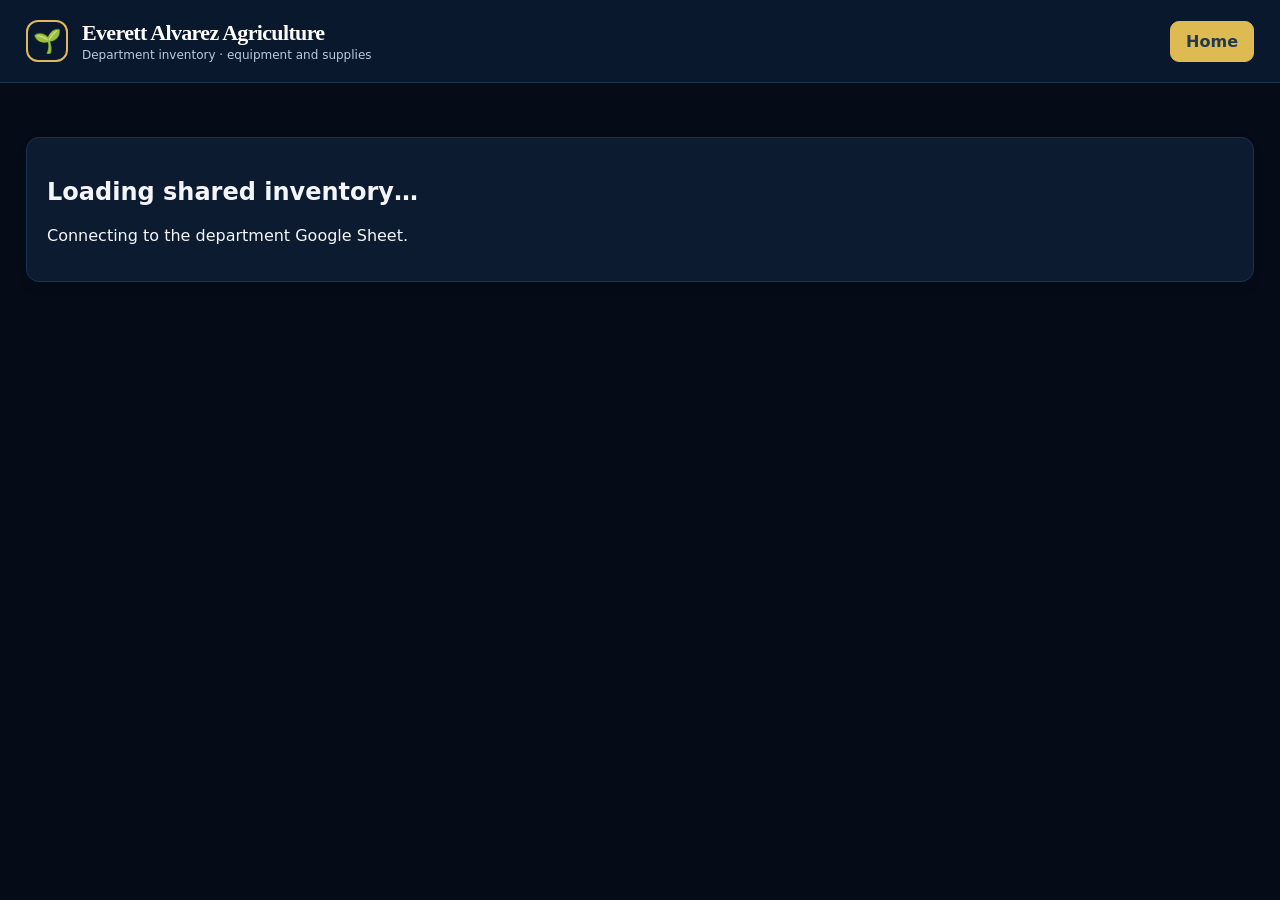
<file: apps-script/Index.html>
<!doctype html>
<html><head><meta charset="utf-8"><meta name="viewport" content="width=device-width,initial-scale=1">
<title>Everett Alvarez Agriculture Department Inventory</title>
<style>
:root{font-family:Inter,ui-sans-serif,system-ui,-apple-system,Segoe UI,sans-serif;color:#19324b;background:#f4f7fa}*{box-sizing:border-box}body{margin:0}button,input,select,textarea{font:inherit}button{cursor:pointer}button:disabled{opacity:.55;cursor:wait}
.shell{max-width:1480px;margin:auto;padding:0 26px 50px}.top{background:#123257;color:white}.head{max-width:1480px;margin:auto;padding:20px 26px;display:flex;align-items:center;justify-content:space-between;gap:16px}.brand{display:flex;gap:14px;align-items:center}.mark{width:42px;height:42px;border:2px solid #e2b85d;color:#e2b85d;border-radius:12px;display:grid;place-items:center;font-size:23px}.brand b{font-size:20px;letter-spacing:-.03em}.brand small{display:block;color:#bdd0e0;font-size:12px;margin-top:2px}.head .hint{font-size:12px;color:#c9d9e8}.tabs{display:flex;gap:5px;overflow:auto;margin:25px 0}.tab{border:0;background:transparent;color:#526b7f;border-radius:9px;padding:11px 17px;font-weight:650;white-space:nowrap}.tab.active{color:#123257;background:#fff;box-shadow:0 2px 12px #1e415112}.title{display:flex;align-items:end;justify-content:space-between;gap:14px;margin:0 0 20px}.title h1{margin:0;font-size:26px;letter-spacing:-.04em}.muted{color:#677c8f}.title p{margin:6px 0 0}.btn{background:#123e69;color:white;border:1px solid #123e69;border-radius:9px;padding:10px 15px;font-weight:650}.btn:hover{background:#0c3154}.btn.secondary{background:white;border-color:#cbd7df;color:#234562}.btn.gold{background:#e5b758;border-color:#e5b758;color:#22394e}.btn.small{font-size:12px;padding:6px 9px}.btn.danger{color:#a13631}.row{display:flex;gap:10px;align-items:center;flex-wrap:wrap}.cards{display:grid;grid-template-columns:repeat(4,1fr);gap:15px;margin-bottom:22px}.card,.panel{background:#fff;border:1px solid #e1e8ee;border-radius:13px;box-shadow:0 4px 18px #19334b08}.card{padding:19px}.card small{color:#687e90;font-weight:650}.card strong{display:block;font-size:30px;margin:11px 0 2px;letter-spacing:-.04em}.card .sub{color:#7f91a1;font-size:12px}.panel{padding:20px;margin-bottom:17px}.panel h2{margin:0 0 14px;font-size:17px}.grid2{display:grid;grid-template-columns:1fr 1fr;gap:16px}.toolbar{display:flex;gap:10px;flex-wrap:wrap;margin-bottom:15px}.toolbar input{flex:1;min-width:215px}.field,input,select,textarea{border:1px solid #cbd7df;border-radius:8px;background:#fff;padding:10px;color:#19324b;min-width:0}textarea{width:100%;resize:vertical}.toolbar select{min-width:155px}label{display:block;font-size:12px;color:#425d72;font-weight:700;margin-bottom:6px}label input,label select,label textarea{display:block;width:100%;margin-top:6px;font-weight:400}.formgrid{display:grid;grid-template-columns:repeat(2,minmax(0,1fr));gap:12px 17px}.full{grid-column:1/-1}.formactions{margin-top:18px;display:flex;gap:9px;justify-content:flex-end}.tablewrap{overflow:auto}table{width:100%;border-collapse:collapse;text-align:left;min-width:700px}th{color:#6a8192;font-size:11px;letter-spacing:.06em;text-transform:uppercase;background:#f7f9fb;font-weight:750}td,th{padding:11px 10px;border-bottom:1px solid #edf1f4;vertical-align:middle}td{font-size:13px}tr:last-child td{border-bottom:0}.itemname{font-weight:700;color:#173a5b}.detail{font-size:11px;color:#748a9b;margin-top:3px}.pill{display:inline-block;border-radius:99px;padding:4px 9px;background:#e9f2fa;color:#24557b;font-size:11px;font-weight:700}.pill.warn{background:#fff0db;color:#9b5c17}.pill.red{background:#fce9e8;color:#ae3d39}.pill.green{background:#e8f6ed;color:#26764a}.empty{text-align:center;color:#72899b;padding:30px}.notice{padding:12px 14px;border-radius:9px;background:#e9f4ec;color:#205d40;margin:0 0 15px}.notice.error{background:#fce9e8;color:#a23430}.warningbox{background:#fff8e8;border-left:3px solid #dcac4e;padding:11px 13px;color:#76551d;font-size:13px}.box{background:#f7f9fb;border:1px solid #e6edf1;border-radius:10px;padding:17px}.box p{line-height:1.5}.steps{margin:0;padding-left:20px;line-height:1.85;color:#456076}dialog{border:1px solid #dbe5ec;border-radius:15px;padding:0;box-shadow:0 24px 70px #071b3180;width:min(660px,calc(100vw - 24px));max-height:90vh}dialog::backdrop{background:#0d2336a8}.modalhead{padding:18px 22px;background:#f7f9fb;border-bottom:1px solid #e6edf1;display:flex;justify-content:space-between;align-items:center}.modalhead h2{margin:0;font-size:19px}.modalbody{padding:20px 22px;overflow:auto;max-height:calc(90vh - 65px)}.close{border:0;background:transparent;font-size:24px;color:#627b8e}.csv-preview{max-height:270px;overflow:auto}a{color:#1e608f}.right{text-align:right}input[type=file]{width:100%}@media(max-width:850px){.cards{grid-template-columns:repeat(2,1fr)}.grid2{grid-template-columns:1fr}.head .hint{display:none}}@media(max-width:540px){.shell{padding:0 13px 35px}.head{padding:15px}.cards{gap:9px}.card{padding:13px}.card strong{font-size:24px}.formgrid{grid-template-columns:1fr}.full{grid-column:auto}.title{align-items:start;flex-direction:column}}
.quote-row{border:1px solid var(--line,#dce3eb);border-radius:12px;margin:14px 0;padding:16px}.quote-row legend{padding:0 8px;font-weight:700}.costcards .card strong{font-size:clamp(22px,2.3vw,34px);overflow-wrap:anywhere}.costcards{margin-top:16px}

:root{color-scheme:dark;color:#f3f5fa;background:#050b17}body{background:#050b17;color:#f3f5fa}.top{background:#09182c;border-bottom:1px solid #1d3250}.brand b{font-family:Georgia,serif;font-size:22px}.brand small{color:#bdcadb}.tabs .tab{color:#bdcadb}.tab.active{background:#10243d;color:#f5dc8c;border:1px solid #365080}.card,.panel,.box{background:#0c1b30;border-color:#1d3250;color:#f3f5fa}.title h1,h2{font-family:Georgia,serif}.muted,.detail,.sub{color:#bdcadb}.card strong{color:#f5dc8c}.btn{background:#ddbb52;border-color:#ddbb52;color:#07111f}.btn:hover{background:#f5dc8c}.btn.secondary{background:#10243d;border-color:#365080;color:#f3f5fa}.btn.gold{background:#ddbb52}.tabs{padding-bottom:4px}input,select,textarea{background:#050e1d;border-color:#365080;color:#f3f5fa}th{background:#071221;color:#ddbb52}td{border-color:#1d3250}.pill{background:#10243d;color:#bdd6fb;border:1px solid #365080}.pill.warn,.warningbox{background:#59442133;color:#f5dc8c;border-color:#665b3b}.pill.red{background:#52203366;color:#ffc0cb}.notice{background:#59442133;color:#f5dc8c;border-color:#665b3b}.notice.error{background:#52203366;color:#ffc0cb;border-color:#853b50}dialog{background:#0c1b30;border:1px solid #1d3250;color:#f3f5fa}.modalhead{background:#10243d;border-color:#1d3250}.close{color:#bdcadb}.toolbar{color:#f3f5fa}a{color:#f5dc8c}.card small{color:#bdcadb}.costcards .card strong{color:#f5dc8c}
/* Readable text on the department navy theme. */
.itemname{color:#d7e7ff}.steps,label,.empty{color:#bdcadb}.card .sub{color:#bdcadb}.pill.green{background:#12372a;color:#a8e8c4}.progress{color:#bdcadb}input::placeholder,textarea::placeholder{color:#adbbcd;opacity:1}
</style></head><body>
<header class="top"><div class="head"><div class="brand"><div class="mark">🌱</div><div><b>Everett Alvarez Agriculture</b><small>Department inventory · equipment and supplies</small></div></div><div class="row"><span class="hint" id="mode"></span><a class="btn gold" href="<?= appUrl ?>?page=hub" target="_top" style="text-decoration:none">Home</a></div></div></header>
<main class="shell"><nav class="tabs" id="tabs"></nav><div id="notice"></div><div id="view"><section class="panel" role="status"><h1>Loading shared inventory…</h1><p>Connecting to the department Google Sheet.</p></section></div></main><dialog id="modal"></dialog>
<script>window.EAHS_AG_CONFIG = <?!= bootstrapJSON ?>;window.EAHS_APP_URL = <?!= appUrlJSON ?>;
(function () {
  var inventoryUrl = window.EAHS_APP_URL;
  var failed = false;
  var timer;
  window.__inventoryClientReady = false;
  document.getElementById('mode').textContent = 'SHARED AGRICULTURE INVENTORY';
  function failure(message) {
    failed = true;
    clearTimeout(timer);
    var view = document.getElementById('view');
    view.textContent = '';
    var box = document.createElement('section'); box.className = 'panel'; box.setAttribute('role', 'alert');
    var heading = document.createElement('h1'); heading.textContent = 'Inventory could not load';
    var detail = document.createElement('p'); detail.textContent = message;
    var reload = document.createElement('a'); reload.className = 'btn'; reload.style.textDecoration = 'none'; reload.textContent = 'Reopen inventory'; reload.href = inventoryUrl; reload.target = '_top';
    var help = document.createElement('p'); help.className = 'muted'; help.textContent = 'Your inventory remains saved. If this persists, send the complete error above.';
    box.appendChild(heading); box.appendChild(detail); box.appendChild(reload); box.appendChild(help); view.appendChild(box);
  }
  window.addEventListener('error', function (e) {
    failure((e.message || 'Page script failed.') + (e.lineno ? ' - line ' + e.lineno + ', column ' + (e.colno || 0) : '') + (e.filename ? ' - ' + e.filename : ''));
  });
  window.addEventListener('unhandledrejection', function (e) {
    failure(e.reason && e.reason.message ? e.reason.message : String(e.reason || 'Startup request failed.'));
  });
  if (!(window.google && google.script && google.script.run)) {
    failure('Open the deployed inventory /exec link. This page connects through Google Apps Script.');
    return;
  }
  timer = setTimeout(function () {
    failure('Google has not returned the inventory interface after 45 seconds. Reopen the inventory or check the latest Apps Script execution.');
  }, 45000);
  google.script.run.withSuccessHandler(function (source) {
    clearTimeout(timer);
    if (typeof source !== 'string' || !source.trim()) { failure('The server returned no interface code. Add InventoryClient.html and deploy all three files together.'); return; }
    try {
      failed = false;
      var script = document.createElement('script');
      script.textContent = source + '\n//# sourceURL=EAHS-Ag-Inventory-Client.js';
      document.body.appendChild(script);
      if (!window.__inventoryClientReady && !failed) failure('The inventory interface did not start. Confirm InventoryClient.html was copied completely, then deploy a new version.');
    } catch (e) { failure(e.message || String(e)); }
  }).withFailureHandler(function (e) { failure(e && e.message ? e.message : String(e)); }).getInventoryClient();
})();
</script>
</body></html>
</file>
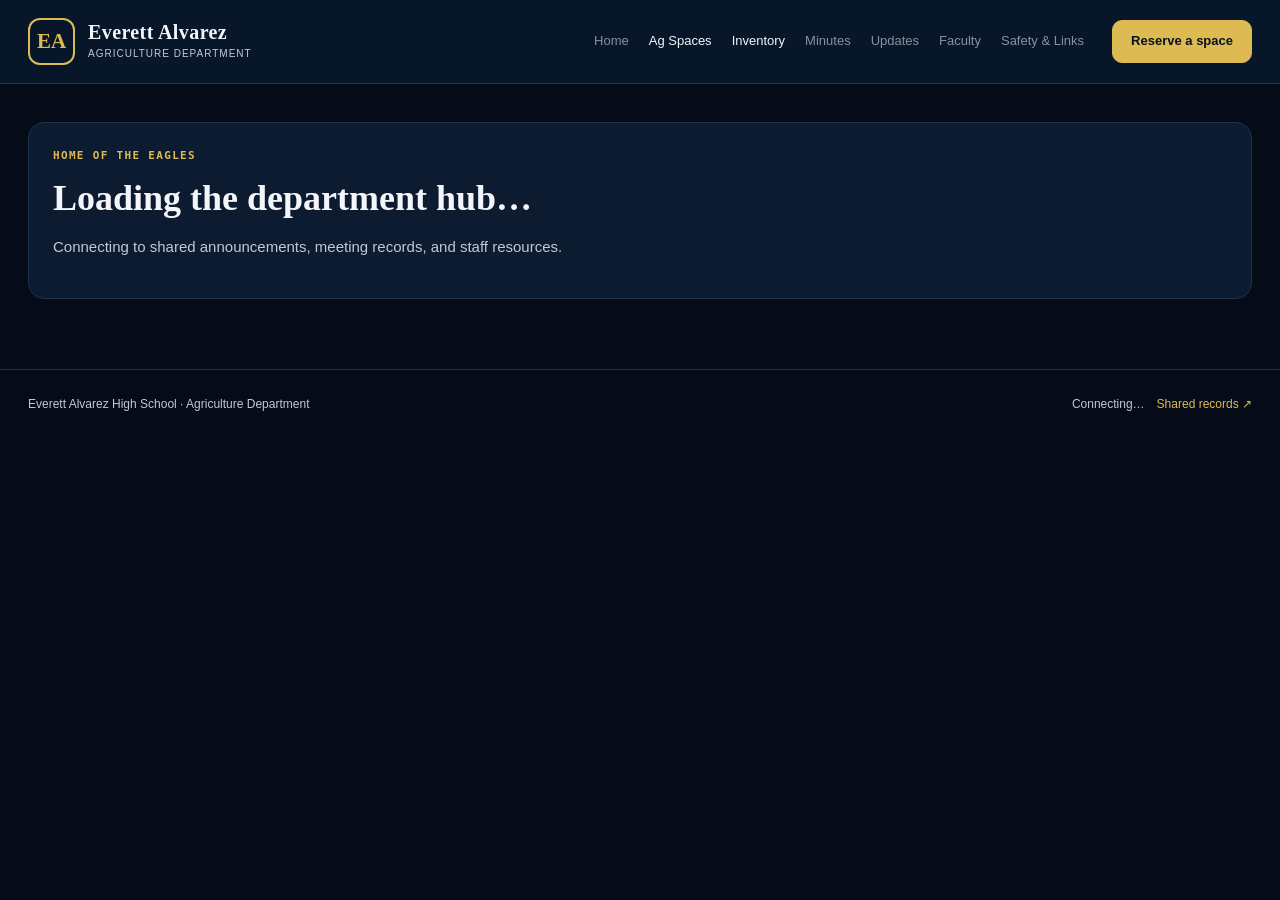
<file: apps-script/HubIndex.html>
<!doctype html><html lang="en"><head><meta charset="utf-8"><meta name="viewport" content="width=device-width,initial-scale=1"><title>EAHS Agriculture Department Hub</title><style>:root{color-scheme:dark;--bg:#050b17;--surface:#0c1b30;--surface2:#10243d;--line:#1d3250;--gold:#ddbb52;--gold2:#f5dc8c;--blue:#316de5;--text:#f3f5fa;--muted:#bdcadb;--green:#45c7a2;--red:#ed8394}*{box-sizing:border-box}body{margin:0;background:var(--bg);color:var(--text);font-family:Arial,Helvetica,sans-serif;font-size:15px;line-height:1.6}a{color:var(--gold);text-decoration:none}a:hover{text-decoration:underline}button,input,select,textarea{font:inherit}button,a,input,select,textarea{touch-action:manipulation}button{cursor:pointer}button:disabled{opacity:.55;cursor:wait}button:focus-visible,a:focus-visible{outline:3px solid var(--gold2);outline-offset:4px}.hub-header{position:sticky;top:0;z-index:5;background:#09182cee;border-bottom:1px solid var(--line);backdrop-filter:blur(10px)}.hub-head{max-width:1280px;margin:auto;display:flex;gap:28px;align-items:center;padding:18px 28px}.hub-brand{display:flex;align-items:center;gap:13px;color:var(--text);white-space:nowrap}.hub-brand:hover{text-decoration:none}.hub-seal{display:grid;place-items:center;width:47px;height:47px;border:2px solid var(--gold);border-radius:12px;color:var(--gold);font:700 21px Georgia,serif}.hub-brand strong{font:700 20px Georgia,serif;letter-spacing:.02em}.hub-brand small{display:block;color:var(--muted);font-size:10px;letter-spacing:.1em;text-transform:uppercase}.hub-nav{display:flex;align-items:center;gap:20px;margin-left:auto;white-space:nowrap}.hub-nav a,.hub-nav button{font-size:13px;color:var(--text);background:none;border:0;padding:5px 0}.hub-nav button.active{color:var(--gold)}.btn{display:inline-flex;align-items:center;justify-content:center;gap:7px;padding:11px 18px;border:1px solid var(--gold);border-radius:10px;background:var(--gold);color:#07111f;font-weight:700;font-size:13px;line-height:1.4;text-decoration:none}.btn:hover{background:var(--gold2);text-decoration:none}.btn.secondary{background:var(--surface2);color:var(--text);border-color:var(--blue)}.btn.subtle{background:transparent;color:var(--gold);border-color:#665b3b}.btn.small{padding:7px 11px;font-size:12px}.hub-shell{max-width:1280px;margin:auto;padding:38px 28px 70px}.eyebrow{font-family:monospace;font-size:11px;font-weight:700;letter-spacing:.12em;text-transform:uppercase;color:var(--gold);margin:0 0 12px}.hub-hero{position:relative;padding:42px 0 52px;isolation:isolate}.hub-hero h1{font:700 clamp(38px,4.8vw,65px)/1.05 Georgia,serif;letter-spacing:-.025em;margin:20px 0 24px}.hub-hero h1 span{color:var(--gold2)}.hub-hero p{font-size:18px;max-width:650px;color:var(--muted);line-height:1.7;margin-bottom:28px}.hero-grid{position:fixed;inset:0;pointer-events:none;z-index:-1;background-image:linear-gradient(#15315420 1px,transparent 1px),linear-gradient(90deg,#15315420 1px,transparent 1px);background-size:48px 48px;mask-image:linear-gradient(black,transparent 70%)}.atom{position:absolute;right:5%;top:100px;width:260px;height:260px;opacity:.25;z-index:-1}.row{display:flex;gap:12px;align-items:center;flex-wrap:wrap}.cards{display:grid;grid-template-columns:repeat(3,minmax(0,1fr));gap:22px}.card,.panel{background:var(--surface);border:1px solid var(--line);border-radius:16px;padding:24px;min-width:0}.card{display:flex;flex-direction:column}.card h2,.card h3{font-size:18px;line-height:1.4;margin:9px 0}.card p{color:var(--muted);font-size:13px;line-height:1.7;margin:8px 0 22px;white-space:pre-line;overflow-wrap:anywhere}.card-footer{display:flex;gap:12px;align-items:center;justify-content:space-between;border-top:1px solid var(--line);padding-top:16px;margin-top:auto;flex-wrap:wrap}.card-icon{width:44px;height:44px;display:grid;place-items:center;border:1px solid #665b3b;border-radius:12px;color:var(--gold);background:#e2bb5212;font-size:24px;margin-bottom:18px}.card time{font-family:monospace;font-size:12px;color:var(--gold);font-weight:700}.tag{display:inline-block;font-size:10px;border:1px solid #395581;padding:2px 7px;border-radius:4px;color:#a7c7f7;background:#21406a55}.tag.gold{color:var(--gold2);border-color:#665b3b;background:#59442155}.tag.green{color:var(--green);border-color:#1b5d4c}.muted{color:var(--muted)}.section-head{display:flex;justify-content:space-between;align-items:flex-end;gap:20px;margin:50px 0 24px}.section-head h1,.section-head h2,.page-title{font:700 clamp(26px,3vw,36px)/1.2 Georgia,serif;margin:0 0 12px}.section-head p{margin:0;color:var(--muted);max-width:730px}.toolbar{display:flex;gap:16px;align-items:center;justify-content:space-between;flex-wrap:wrap;background:var(--surface);border:1px solid var(--line);padding:18px 22px;border-radius:14px;margin:26px 0}.toolbar input{max-width:420px}.empty{border:1px dashed #334966;border-radius:14px;padding:28px;color:var(--muted);background:#0a172844}.empty h3{color:var(--text);margin:0 0 8px}.empty p{margin:0 0 18px}label{display:grid;gap:6px;font-size:13px;color:var(--muted)}input,select,textarea{width:100%;border:1px solid #365080;border-radius:8px;background:#050e1d;color:var(--text);padding:10px 12px;min-width:0}input:focus,select:focus,textarea:focus{outline:2px solid var(--blue);outline-offset:1px}textarea{resize:vertical}input[type=checkbox]{width:auto}input[type=date],input[type=time]{color-scheme:dark}.formgrid{display:grid;grid-template-columns:1fr 1fr;gap:16px}.full{grid-column:1/-1}.check{display:flex;align-items:center;gap:9px}.tablewrap{overflow:auto}table{width:100%;border-collapse:collapse;font-size:13px}th{text-align:left;text-transform:uppercase;font-family:monospace;color:var(--gold);font-size:11px;letter-spacing:.06em;background:#071221;padding:13px;white-space:nowrap}td{border-bottom:1px solid var(--line);padding:14px 13px;vertical-align:top}td small{display:block;color:var(--muted);margin-top:5px}.notice{border:1px solid #665b3b;padding:12px 16px;margin:0 0 20px;border-radius:10px;background:#59442133}.notice.error{border-color:#853b50;color:#ffc0cb}.status{color:var(--muted);font-size:12px}.hub-footer{max-width:1280px;margin:auto;padding:25px 28px;border-top:1px solid var(--line);display:flex;justify-content:space-between;gap:20px;color:var(--muted);font-size:12px}dialog{width:min(680px,calc(100vw - 30px));border:1px solid var(--line);border-radius:16px;padding:0;background:var(--surface);color:var(--text);max-height:90vh;box-shadow:0 24px 80px #0008}dialog::backdrop{background:#01040bd9}.modal-head{padding:20px 24px;border-bottom:1px solid var(--line);display:flex;align-items:center;justify-content:space-between}.modal-head h2{font:700 24px Georgia,serif;margin:0}.close{background:none;color:var(--muted);border:0;font-size:27px}.modal-body{padding:24px;overflow:auto;max-height:calc(90vh - 75px)}.formactions{display:flex;justify-content:flex-end;gap:10px;margin-top:24px}.form-error{color:#ffb6c4;font-size:13px;white-space:pre-line}.subhead{font-size:20px;margin:24px 0 18px}.department-nav a{color:var(--gold)}@media(max-width:1050px){.hub-head{flex-wrap:wrap;gap:12px}.hub-nav{width:100%;margin-left:0;overflow:auto;gap:22px}.hub-head>.btn{margin-left:auto}.atom{opacity:.12}.cards{gap:14px}.card{padding:20px}}@media(max-width:760px){.hub-shell{padding:24px 18px 45px}.hub-head{padding:15px 18px}.hub-brand strong{font-size:17px}.hub-brand small{font-size:9px}.cards{grid-template-columns:1fr}.section-head{align-items:flex-start;flex-direction:column;margin-top:35px}.hub-hero{padding:26px 0 36px}.hub-hero p{font-size:16px}.atom{right:0;width:200px}.formgrid{grid-template-columns:1fr}.full{grid-column:auto}.hub-footer{flex-direction:column}.toolbar input{max-width:100%}}
input::placeholder,textarea::placeholder{color:#adbbcd;opacity:1}
</style></head><body><header class="hub-header"><div class="hub-head"><a class="hub-brand" href="<?= appUrl ?>?page=hub" target="_top"><span class="hub-seal" aria-hidden="true">EA</span><span><strong>Everett Alvarez</strong><small>Agriculture Department</small></span></a><nav class="hub-nav" aria-label="Department navigation"><button data-hub-page="home" disabled>Home</button><a href="<?= appUrl ?>?page=reservations" target="_top">Ag Spaces</a><a href="<?= appUrl ?>" target="_top">Inventory</a><button data-hub-page="meetings" disabled>Minutes</button><button data-hub-page="updates" disabled>Updates</button><button data-hub-page="faculty" disabled>Faculty</button><button data-hub-page="links" disabled>Safety & Links</button></nav><a class="btn" href="<?= appUrl ?>?page=reservations" target="_top">Reserve a space</a></div></header><main class="hub-shell"><div id="notice"></div><div id="view"><section class="panel" role="status"><p class="eyebrow">Home of the Eagles</p><h1 class="page-title">Loading the department hub…</h1><p class="muted">Connecting to shared announcements, meeting records, and staff resources.</p></section></div></main><footer class="hub-footer"><span>Everett Alvarez High School · Agriculture Department</span><div class="row"><span id="mode">Connecting…</span><a id="hubRecords" href="<?= recordsUrl ?>" target="_blank" rel="noopener">Shared records ↗</a></div></footer><dialog id="modal"></dialog><script>window.EAHS_AG_CONFIG = <?!= bootstrapJSON ?>;window.EAHS_APP_URL = <?!= appUrlJSON ?>;window.EAHS_INITIAL_TAB = <?!= initialTabJSON ?>;

(function () {
  var inventoryUrl = window.EAHS_APP_URL + '?page=hub';
  var failed = false;
  var timer;
  window.__hubClientReady = false;
  document.getElementById('mode').textContent = 'SHARED DEPARTMENT HUB';
  function failure(message) {
    failed = true;
    clearTimeout(timer);
    var view = document.getElementById('view');
    view.textContent = '';
    var box = document.createElement('section'); box.className = 'panel'; box.setAttribute('role', 'alert');
    var heading = document.createElement('h1'); heading.textContent = 'Department hub could not load';
    var detail = document.createElement('p'); detail.textContent = message;
    var reload = document.createElement('a'); reload.className = 'btn'; reload.style.textDecoration = 'none'; reload.textContent = 'Reopen department hub'; reload.href = inventoryUrl; reload.target = '_top';
    var help = document.createElement('p'); help.className = 'muted'; help.textContent = 'Your department records remain saved. If this persists, send the complete error above.';
    box.appendChild(heading); box.appendChild(detail); box.appendChild(reload); box.appendChild(help); view.appendChild(box);
  }
  window.addEventListener('error', function (e) {
    failure((e.message || 'Page script failed.') + (e.lineno ? ' - line ' + e.lineno + ', column ' + (e.colno || 0) : '') + (e.filename ? ' - ' + e.filename : ''));
  });
  window.addEventListener('unhandledrejection', function (e) {
    failure(e.reason && e.reason.message ? e.reason.message : String(e.reason || 'Startup request failed.'));
  });
  if (!(window.google && google.script && google.script.run)) {
    failure('Open the deployed department /exec link. This page connects through Google Apps Script.');
    return;
  }
  timer = setTimeout(function () {
    failure('Google has not returned the department interface after 45 seconds. Reopen the inventory or check the latest Apps Script execution.');
  }, 45000);
  google.script.run.withSuccessHandler(function (source) {
    clearTimeout(timer);
    if (typeof source !== 'string' || !source.trim()) { failure('The server returned no interface code. Add HubClient.html and deploy all three files together.'); return; }
    try {
      failed = false;
      var script = document.createElement('script');
      script.textContent = source + '\n//# sourceURL=EAHS-Department-Hub.js';
      document.body.appendChild(script);
      if (!window.__hubClientReady && !failed) failure('The department interface did not start. Confirm HubClient.html was copied completely, then deploy a new version.');
    } catch (e) { failure(e.message || String(e)); }
  }).withFailureHandler(function (e) { failure(e && e.message ? e.message : String(e)); }).getHubClient();
})();
</script></body></html>
</file>
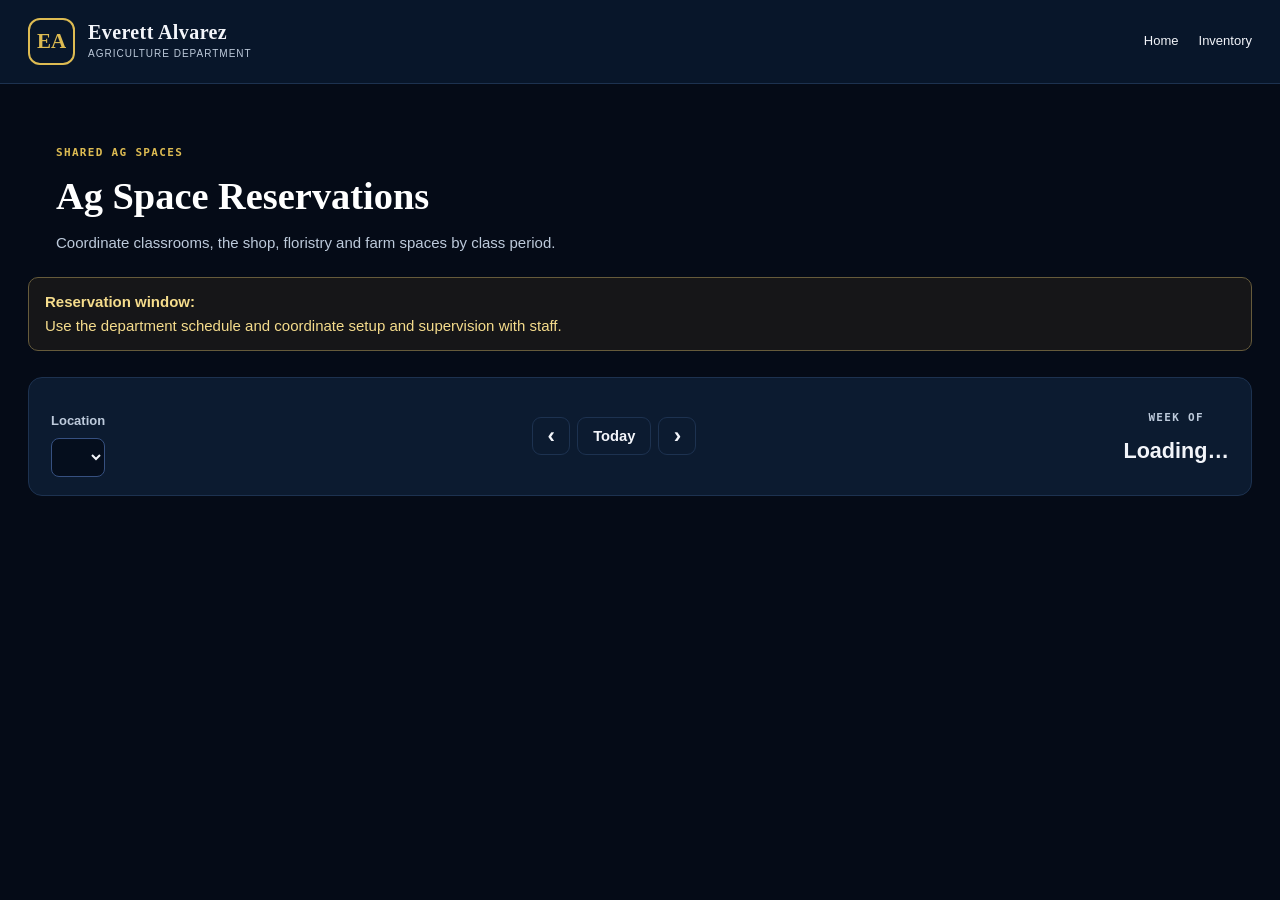
<file: apps-script/Reservations.html>
<!doctype html><html lang="en"><head><meta charset="utf-8"><meta name="viewport" content="width=device-width,initial-scale=1"><title>EAHS Ag Space Reservations</title><style>:root{--navy:#102a43;--blue:#1769aa;--sky:#eaf4fb;--teal:#0b7a75;--gold:#f2b134;--ink:#243b53;--muted:#627d98;--line:#d9e2ec;--paper:#f7fafc;--white:#fff;--danger:#b42318;--shadow:0 12px 32px rgba(16,42,67,.12)}
*{box-sizing:border-box}body{margin:0;background:var(--paper);color:var(--ink);font-family:"DM Sans",sans-serif}.site-header{background:linear-gradient(125deg,#0b2239,var(--navy) 55%,#174f70);color:#fff;padding:34px max(5vw,28px);display:flex;align-items:center;justify-content:space-between;gap:30px}.eyebrow{margin:0 0 5px;text-transform:uppercase;letter-spacing:.13em;font-size:.72rem;font-weight:700;color:#7fc8ef}.site-header h1{font:800 clamp(2rem,4vw,3.4rem)/1 "Manrope",sans-serif;margin:0}.subtitle{max-width:760px;margin:13px 0 0;color:#d9eaf5}.calendar-link{flex:none;color:#fff;text-decoration:none;border:1px solid #ffffff66;border-radius:10px;padding:12px 16px;font-weight:600}.calendar-link:hover{background:#ffffff12}main{width:min(1500px,94vw);margin:22px auto 50px}.notice{display:flex;gap:14px;align-items:center;background:#fff8e5;border:1px solid #f4d58a;border-radius:12px;padding:13px 18px;color:#604510}.notice-icon{font-size:1.4rem;color:#c78100}.notice span:last-child{font-size:.91rem}.toolbar{display:grid;grid-template-columns:1fr auto 1fr;align-items:end;margin:24px 0 14px}.toolbar h2{font:800 1.35rem "Manrope",sans-serif;margin:0}.toolbar .eyebrow{color:var(--muted);text-align:center}.week-controls{display:flex;gap:7px}.icon-button,.text-button,.close-button,.secondary,.primary{font:600 .92rem "DM Sans",sans-serif;cursor:pointer}.icon-button,.text-button{height:38px;border:1px solid var(--line);background:#fff}.icon-button{width:38px;border-radius:9px;font-size:1.4rem}.text-button{padding:0 15px;border-radius:9px}.legend{justify-self:end;display:flex;gap:14px;font-size:.85rem;color:var(--muted)}.legend span{display:flex;align-items:center;gap:6px}.dot{display:inline-block;width:9px;height:9px;border-radius:50%}.dot.available{background:var(--teal)}.dot.booked{background:#9fb3c8}.setup-warning{margin-bottom:12px;border-left:4px solid var(--gold);padding:10px 14px;background:#fff}.calendar-grid{display:grid;grid-template-columns:repeat(5,minmax(210px,1fr));gap:10px;overflow-x:auto}.day{background:#fff;border:1px solid var(--line);border-radius:13px;min-height:390px;overflow:hidden}.day.today{border-color:var(--blue);box-shadow:0 0 0 1px var(--blue)}.day-header{padding:14px 15px;border-bottom:1px solid var(--line);display:flex;justify-content:space-between;align-items:center}.day-name{font-weight:700}.day-date{color:var(--muted);font-size:.88rem}.slot-list{display:grid;gap:8px;padding:10px}.slot{width:100%;text-align:left;border:1px solid #b9dfd9;background:#effbf8;border-radius:10px;padding:11px;color:var(--ink);cursor:pointer;transition:.15s}.slot:hover{transform:translateY(-1px);border-color:var(--teal);box-shadow:0 5px 14px #0b7a7518}.slot strong,.slot span{display:block}.slot span{font-size:.78rem;color:var(--muted);margin-top:2px}.slot.booked{border-color:var(--line);background:#f0f4f8;cursor:not-allowed}.slot.booked strong{color:#627d98}.slot.past{opacity:.5;cursor:not-allowed}.empty-day{padding:25px 14px;color:var(--muted);text-align:center;font-size:.9rem}.status{text-align:center;color:var(--muted);min-height:24px}dialog{width:min(520px,calc(100vw - 28px));border:0;border-radius:16px;padding:0;box-shadow:var(--shadow)}dialog::backdrop{background:#071a2dcc;backdrop-filter:blur(3px)}form{padding:24px}.dialog-heading{display:flex;justify-content:space-between;align-items:start}.dialog-heading h2{margin:0;font:800 1.5rem "Manrope",sans-serif}.dialog-heading .eyebrow{color:var(--blue)}.close-button{border:0;background:none;font-size:1.8rem;color:var(--muted)}label{display:grid;gap:6px;margin-top:15px;font-weight:600;font-size:.88rem}input,select,textarea{width:100%;border:1px solid var(--line);border-radius:9px;padding:11px;font:400 .95rem "DM Sans",sans-serif;color:var(--ink);background:#fff}input:focus,select:focus,textarea:focus{outline:3px solid #1769aa22;border-color:var(--blue)}.checkbox{display:flex;grid-template-columns:auto 1fr;align-items:center}.checkbox input{width:auto}.optional{color:var(--muted);font-weight:400}.dialog-actions{display:flex;justify-content:flex-end;gap:9px;margin-top:20px}.secondary,.primary{border-radius:9px;padding:11px 16px}.secondary{border:1px solid var(--line);background:#fff}.primary{border:1px solid var(--blue);background:var(--blue);color:#fff}.primary:disabled{opacity:.55;cursor:wait}.form-message{font-size:.88rem;color:var(--danger);min-height:18px}@media(max-width:900px){.site-header{align-items:flex-start;flex-direction:column}.toolbar{grid-template-columns:1fr auto}.toolbar>div:nth-child(2){order:-1;grid-column:1/-1;margin-bottom:15px}.legend{display:none}.calendar-grid{grid-template-columns:repeat(5,240px)}}

.department-nav {display:flex;flex-wrap:wrap;gap:12px;max-width:1200px;margin:18px auto 0;padding:0 24px;}
.department-nav a {display:inline-block;padding:10px 16px;border-radius:8px;border:1px solid #cbd7df;text-decoration:none;color:#102a43;background:#fff;font-weight:700;}
.department-nav a[aria-current="page"] {background:#102a43;color:#fff;}
.department-nav a:focus-visible {outline:3px solid #d9ab48;outline-offset:3px;}
:root{color-scheme:dark;--bg:#050b17;--surface:#0c1b30;--surface2:#10243d;--line:#1d3250;--gold:#ddbb52;--gold2:#f5dc8c;--blue:#316de5;--text:#f3f5fa;--muted:#bdcadb;--green:#45c7a2;--red:#ed8394}*{box-sizing:border-box}body{margin:0;background:var(--bg);color:var(--text);font-family:Arial,Helvetica,sans-serif;font-size:15px;line-height:1.6}a{color:var(--gold);text-decoration:none}a:hover{text-decoration:underline}button,input,select,textarea{font:inherit}button,a,input,select,textarea{touch-action:manipulation}button{cursor:pointer}button:disabled{opacity:.55;cursor:wait}button:focus-visible,a:focus-visible{outline:3px solid var(--gold2);outline-offset:4px}.hub-header{position:sticky;top:0;z-index:5;background:#09182cee;border-bottom:1px solid var(--line);backdrop-filter:blur(10px)}.hub-head{max-width:1280px;margin:auto;display:flex;gap:28px;align-items:center;padding:18px 28px}.hub-brand{display:flex;align-items:center;gap:13px;color:var(--text);white-space:nowrap}.hub-brand:hover{text-decoration:none}.hub-seal{display:grid;place-items:center;width:47px;height:47px;border:2px solid var(--gold);border-radius:12px;color:var(--gold);font:700 21px Georgia,serif}.hub-brand strong{font:700 20px Georgia,serif;letter-spacing:.02em}.hub-brand small{display:block;color:var(--muted);font-size:10px;letter-spacing:.1em;text-transform:uppercase}.hub-nav{display:flex;align-items:center;gap:20px;margin-left:auto;white-space:nowrap}.hub-nav a,.hub-nav button{font-size:13px;color:var(--text);background:none;border:0;padding:5px 0}.hub-nav button.active{color:var(--gold)}.btn{display:inline-flex;align-items:center;justify-content:center;gap:7px;padding:11px 18px;border:1px solid var(--gold);border-radius:10px;background:var(--gold);color:#07111f;font-weight:700;font-size:13px;line-height:1.4;text-decoration:none}.btn:hover{background:var(--gold2);text-decoration:none}.btn.secondary{background:var(--surface2);color:var(--text);border-color:var(--blue)}.btn.subtle{background:transparent;color:var(--gold);border-color:#665b3b}.btn.small{padding:7px 11px;font-size:12px}.hub-shell{max-width:1280px;margin:auto;padding:38px 28px 70px}.eyebrow{font-family:monospace;font-size:11px;font-weight:700;letter-spacing:.12em;text-transform:uppercase;color:var(--gold);margin:0 0 12px}.hub-hero{position:relative;padding:42px 0 52px;isolation:isolate}.hub-hero h1{font:700 clamp(38px,4.8vw,65px)/1.05 Georgia,serif;letter-spacing:-.025em;margin:20px 0 24px}.hub-hero h1 span{color:var(--gold2)}.hub-hero p{font-size:18px;max-width:650px;color:var(--muted);line-height:1.7;margin-bottom:28px}.hero-grid{position:fixed;inset:0;pointer-events:none;z-index:-1;background-image:linear-gradient(#15315420 1px,transparent 1px),linear-gradient(90deg,#15315420 1px,transparent 1px);background-size:48px 48px;mask-image:linear-gradient(black,transparent 70%)}.atom{position:absolute;right:5%;top:100px;width:260px;height:260px;opacity:.25;z-index:-1}.row{display:flex;gap:12px;align-items:center;flex-wrap:wrap}.cards{display:grid;grid-template-columns:repeat(3,minmax(0,1fr));gap:22px}.card,.panel{background:var(--surface);border:1px solid var(--line);border-radius:16px;padding:24px;min-width:0}.card{display:flex;flex-direction:column}.card h2,.card h3{font-size:18px;line-height:1.4;margin:9px 0}.card p{color:var(--muted);font-size:13px;line-height:1.7;margin:8px 0 22px;white-space:pre-line;overflow-wrap:anywhere}.card-footer{display:flex;gap:12px;align-items:center;justify-content:space-between;border-top:1px solid var(--line);padding-top:16px;margin-top:auto;flex-wrap:wrap}.card-icon{width:44px;height:44px;display:grid;place-items:center;border:1px solid #665b3b;border-radius:12px;color:var(--gold);background:#e2bb5212;font-size:24px;margin-bottom:18px}.card time{font-family:monospace;font-size:12px;color:var(--gold);font-weight:700}.tag{display:inline-block;font-size:10px;border:1px solid #395581;padding:2px 7px;border-radius:4px;color:#a7c7f7;background:#21406a55}.tag.gold{color:var(--gold2);border-color:#665b3b;background:#59442155}.tag.green{color:var(--green);border-color:#1b5d4c}.muted{color:var(--muted)}.section-head{display:flex;justify-content:space-between;align-items:flex-end;gap:20px;margin:50px 0 24px}.section-head h1,.section-head h2,.page-title{font:700 clamp(26px,3vw,36px)/1.2 Georgia,serif;margin:0 0 12px}.section-head p{margin:0;color:var(--muted);max-width:730px}.toolbar{display:flex;gap:16px;align-items:center;justify-content:space-between;flex-wrap:wrap;background:var(--surface);border:1px solid var(--line);padding:18px 22px;border-radius:14px;margin:26px 0}.toolbar input{max-width:420px}.empty{border:1px dashed #334966;border-radius:14px;padding:28px;color:var(--muted);background:#0a172844}.empty h3{color:var(--text);margin:0 0 8px}.empty p{margin:0 0 18px}label{display:grid;gap:6px;font-size:13px;color:var(--muted)}input,select,textarea{width:100%;border:1px solid #365080;border-radius:8px;background:#050e1d;color:var(--text);padding:10px 12px;min-width:0}input:focus,select:focus,textarea:focus{outline:2px solid var(--blue);outline-offset:1px}textarea{resize:vertical}input[type=checkbox]{width:auto}input[type=date],input[type=time]{color-scheme:dark}.formgrid{display:grid;grid-template-columns:1fr 1fr;gap:16px}.full{grid-column:1/-1}.check{display:flex;align-items:center;gap:9px}.tablewrap{overflow:auto}table{width:100%;border-collapse:collapse;font-size:13px}th{text-align:left;text-transform:uppercase;font-family:monospace;color:var(--gold);font-size:11px;letter-spacing:.06em;background:#071221;padding:13px;white-space:nowrap}td{border-bottom:1px solid var(--line);padding:14px 13px;vertical-align:top}td small{display:block;color:var(--muted);margin-top:5px}.notice{border:1px solid #665b3b;padding:12px 16px;margin:0 0 20px;border-radius:10px;background:#59442133}.notice.error{border-color:#853b50;color:#ffc0cb}.status{color:var(--muted);font-size:12px}.hub-footer{max-width:1280px;margin:auto;padding:25px 28px;border-top:1px solid var(--line);display:flex;justify-content:space-between;gap:20px;color:var(--muted);font-size:12px}dialog{width:min(680px,calc(100vw - 30px));border:1px solid var(--line);border-radius:16px;padding:0;background:var(--surface);color:var(--text);max-height:90vh;box-shadow:0 24px 80px #0008}dialog::backdrop{background:#01040bd9}.modal-head{padding:20px 24px;border-bottom:1px solid var(--line);display:flex;align-items:center;justify-content:space-between}.modal-head h2{font:700 24px Georgia,serif;margin:0}.close{background:none;color:var(--muted);border:0;font-size:27px}.modal-body{padding:24px;overflow:auto;max-height:calc(90vh - 75px)}.formactions{display:flex;justify-content:flex-end;gap:10px;margin-top:24px}.form-error{color:#ffb6c4;font-size:13px;white-space:pre-line}.subhead{font-size:20px;margin:24px 0 18px}.department-nav a{color:var(--gold)}@media(max-width:1050px){.hub-head{flex-wrap:wrap;gap:12px}.hub-nav{width:100%;margin-left:0;overflow:auto;gap:22px}.hub-head>.btn{margin-left:auto}.atom{opacity:.12}.cards{gap:14px}.card{padding:20px}}@media(max-width:760px){.hub-shell{padding:24px 18px 45px}.hub-head{padding:15px 18px}.hub-brand strong{font-size:17px}.hub-brand small{font-size:9px}.cards{grid-template-columns:1fr}.section-head{align-items:flex-start;flex-direction:column;margin-top:35px}.hub-hero{padding:26px 0 36px}.hub-hero p{font-size:16px}.atom{right:0;width:200px}.formgrid{grid-template-columns:1fr}.full{grid-column:auto}.hub-footer{flex-direction:column}.toolbar input{max-width:100%}}

/* Department hub theme for the existing reservation controls. */
body{background:#050b17;color:#f3f5fa}.site-header{background:#050b17;padding:38px max(calc((100vw - 1224px)/2),28px) 22px}.site-header h1{font-family:Georgia,serif;font-size:clamp(28px,3vw,40px);font-weight:700;line-height:1.15}.site-header .eyebrow{color:#ddbb52}.subtitle{color:#bdcadb}.calendar-link{color:#ddbb52;border-color:#665b3b}.site-header+.department-nav{display:none}main{width:min(1224px,calc(100vw - 56px))}.notice{background:#59442133;border-color:#665b3b;color:#f5dc8c}.notice-icon{color:#ddbb52}.toolbar h2{color:#f3f5fa}.icon-button,.text-button{background:#0c1b30;border-color:#1d3250;color:#f3f5fa}.legend,.day-date,.status{color:#bdcadb}.day{background:#0c1b30;border-color:#1d3250}.day-header{border-color:#1d3250}.day.today{border-color:#ddbb52;box-shadow:none}.slot{background:#092622;border-color:#1b5d4c;color:#f3f5fa}.slot span{color:#bdcadb}.slot.booked{background:#25182b;border-color:#603046}.slot.booked strong{color:#e6bfd0}.empty-day{color:#bdcadb}.primary{background:#ddbb52;border-color:#ddbb52;color:#07111f}.secondary{background:#10243d;border-color:#365080;color:#f3f5fa}dialog{background:#0c1b30;color:#f3f5fa;border:1px solid #1d3250}.dialog-heading h2{font-family:Georgia,serif}.dialog-heading .eyebrow{color:#ddbb52}input,select,textarea{background:#050e1d;border-color:#365080;color:#f3f5fa}.setup-warning{background:#59442133;color:#f5dc8c}.department-nav a{background:#10243d;color:#f3f5fa;border-color:#365080}.hub-footer{margin-top:30px}@media(max-width:760px){main{width:calc(100vw - 36px)}.site-header{padding:28px 18px}.hub-head>.btn{margin-left:auto}}

input::placeholder,textarea::placeholder{color:#adbbcd;opacity:1}
</style></head><body><header class="hub-header"><div class="hub-head"><a class="hub-brand" href="<?= appUrl ?>?page=hub" target="_top"><span class="hub-seal">EA</span><span><strong>Everett Alvarez</strong><small>Agriculture Department</small></span></a><nav class="hub-nav"><a href="<?= appUrl ?>?page=hub" target="_top">Home</a><a href="<?= appUrl ?>" target="_top">Inventory</a></nav></div></header><main><header class="site-header"><div><p class="eyebrow">Shared Ag spaces</p><h1>Ag Space Reservations</h1><p class="subtitle">Coordinate classrooms, the shop, floristry and farm spaces by class period.</p></div></header><section class="notice"><div><strong>Reservation window: <span id="reservationWindow"></span></strong><br>Use the department schedule and coordinate setup and supervision with staff.</div></section><section class="toolbar"><label>Location<select id="locationSelect"></select></label><div class="week-controls"><button id="prevWeek" class="icon-button" aria-label="Previous week">‹</button><button id="today" class="text-button">Today</button><button id="nextWeek" class="icon-button" aria-label="Next week">›</button></div><div><p class="eyebrow">Week of</p><h2 id="weekTitle">Loading…</h2></div></section><section id="calendarGrid" class="calendar-grid" aria-live="polite"></section><p id="status" class="status" role="status"></p></main><dialog id="bookingDialog"><form id="bookingForm"><div class="dialog-heading"><div><p class="eyebrow">New reservation</p><h2 id="slotHeading">Reserve space</h2></div><button type="button" id="closeDialog" class="close-button" aria-label="Close">×</button></div><input type="hidden" id="bookingDate" name="date"><input type="hidden" id="bookingStart" name="start"><input type="hidden" id="bookingEnd" name="end"><input type="hidden" id="bookingLocation" name="location"><input type="hidden" id="bookingRequestId" name="requestId"><label>Staff member<input name="teacherName" autocomplete="name" required maxlength="80"></label><label>School email<input name="teacherEmail" type="email" autocomplete="email" required maxlength="120" placeholder="name@salinasuhsd.org"></label><label>Course / program<select id="courseOptions" name="course" required></select></label><label>Activity<input name="activity" required maxlength="120" placeholder="e.g., Floral arrangement project"></label><label class="checkbox"><input name="needsPrep" type="checkbox"> Setup or prep support is needed</label><label>Notes<textarea name="notes" rows="3" maxlength="500" placeholder="Equipment, safety, or setup details"></textarea></label><p class="form-message" id="formMessage" role="alert"></p><div class="dialog-actions"><button type="button" id="cancelBooking" class="secondary">Cancel</button><button type="submit" id="submitBooking" class="primary">Reserve space</button></div></form></dialog><script>window.EAHS_AG_CONFIG=<?!= bootstrapJSON ?>;
google.script.run.withSuccessHandler(function(source){var el=document.createElement('script');el.textContent=source;document.body.appendChild(el);}).withFailureHandler(function(e){document.getElementById('status').textContent=e.message||String(e);}).getAgReservationClient();
</script></body></html>
</file>
